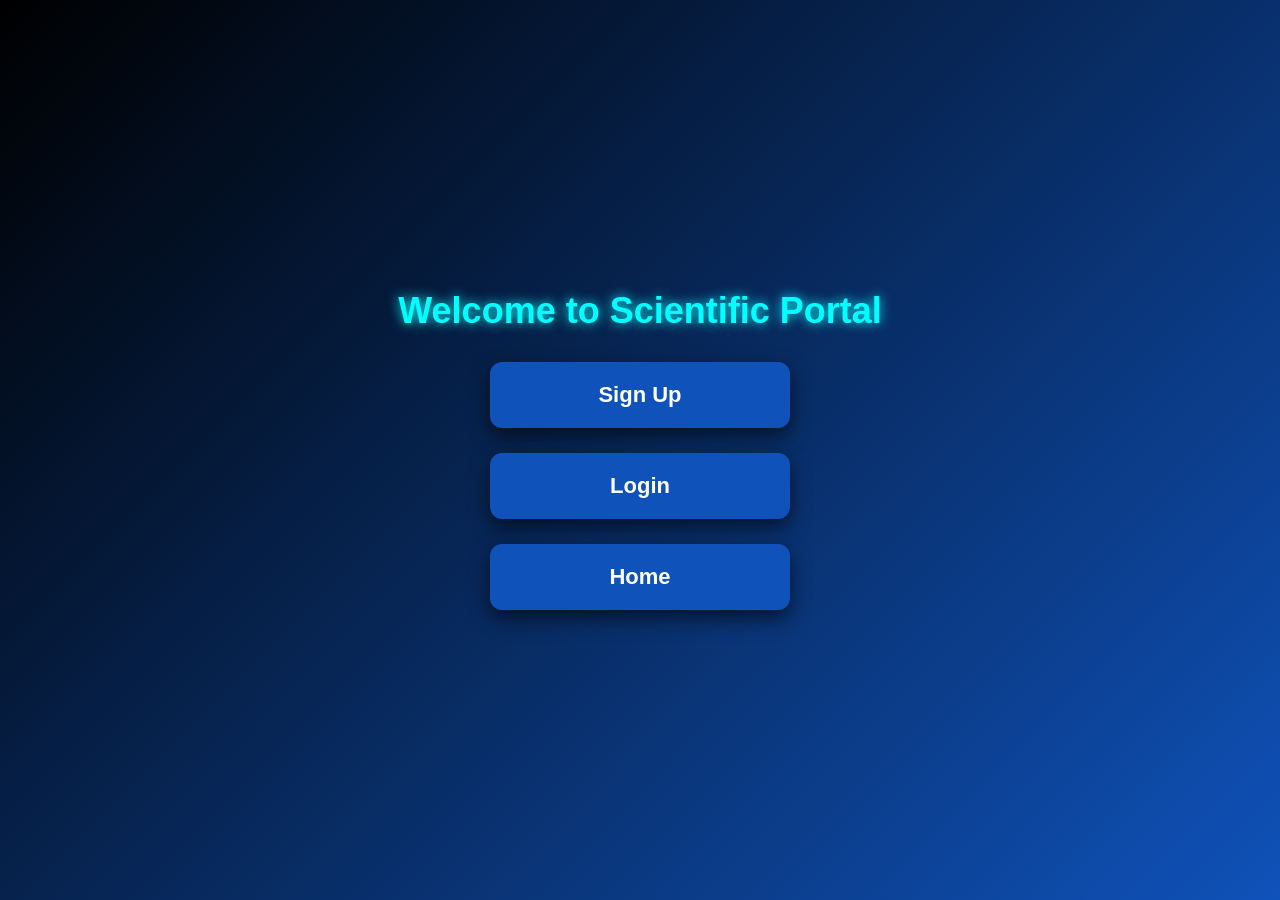
<file: frontend/index.html>
<!DOCTYPE html>
<html>

<head>
    <title>Scientific Portal</title>
    <link rel="stylesheet" href="style.css">
</head>

<body>
    <h1>Welcome to Scientific Portal</h1>
    <div class="portal-buttons">
        <button onclick="location.href='signup.html'">Sign Up</button>
        <button onclick="location.href='login.html'">Login</button>
        <button onclick="location.href='search.html'">Home</button>
    </div>
</body>

</html>
</file>
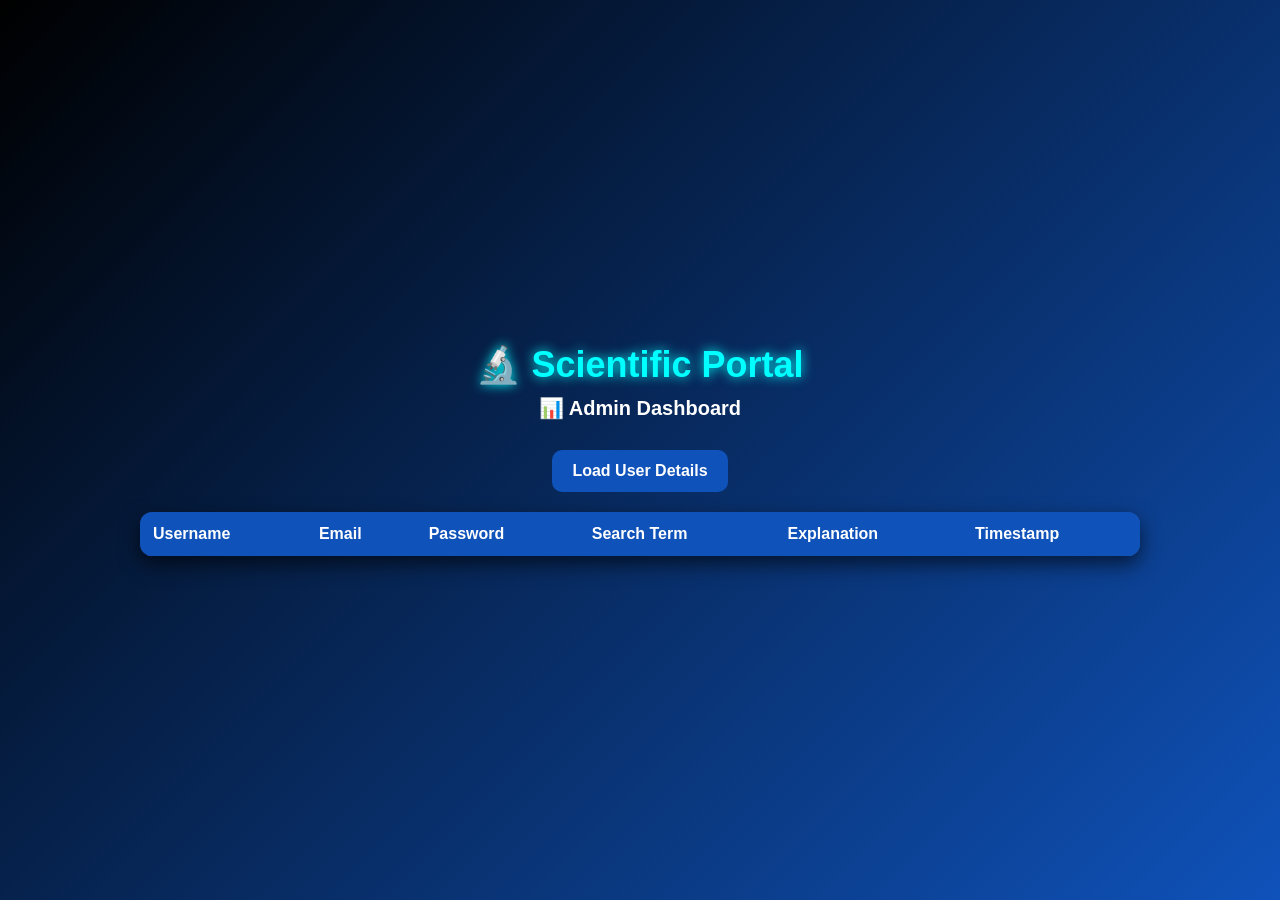
<file: frontend/admin.html>
<!DOCTYPE html>
<html lang="en">

<head>
    <meta charset="UTF-8">
    <title>Admin Dashboard - Scientific Portal</title>
    <link rel="stylesheet" href="style.css"> <!-- reuse your signup/login/search CSS -->
    <style>
        body {
            font-family: "Poppins", sans-serif;
            background: linear-gradient(135deg, #000000, #0f52ba);
            color: #00ffff;
            min-height: 100vh;
            display: flex;
            flex-direction: column;
            align-items: center;
            padding: 30px;
        }

        h1 {
            font-size: 36px;
            margin-bottom: 10px;
            text-shadow: 0 0 12px #00ffff;
        }

        h2 {
            margin-bottom: 30px;
            font-size: 20px;
            color: #fff;
        }

        button {
            padding: 12px 20px;
            font-size: 16px;
            font-weight: bold;
            border-radius: 10px;
            border: none;
            cursor: pointer;
            background: #0f52ba;
            color: #fff;
            transition: 0.3s ease;
            margin-bottom: 20px;
        }

        button:hover {
            background: #00ffff;
            color: #000;
            transform: scale(1.05);
        }

        table {
            border-collapse: collapse;
            width: 100%;
            max-width: 1000px;
            background: rgba(255, 255, 255, 0.08);
            border-radius: 12px;
            box-shadow: 0 8px 20px rgba(0, 0, 0, 0.6);
            overflow: hidden;
        }

        th,
        td {
            border: 1px solid #0f52ba;
            padding: 12px;
            text-align: left;
            color: #fff;
        }

        th {
            background: #0f52ba;
            color: #fff;
            font-weight: bold;
        }

        tr:nth-child(even) {
            background: rgba(255, 255, 255, 0.05);
        }
    </style>
</head>

<body>
    <h1>🔬 Scientific Portal</h1>
    <h2>📊 Admin Dashboard</h2>
    <button id="loadUsers">Load User Details</button>

    <table id="usersTable">
        <thead>
            <tr>
                <th>Username</th>
                <th>Email</th>
                <th>Password</th>
                <th>Search Term</th>
                <th>Explanation</th>
                <th>Timestamp</th>
            </tr>
        </thead>
        <tbody></tbody>
    </table>

    <script>
        document.getElementById("loadUsers").addEventListener("click", async () => {
            try {
                const response = await fetch("http://localhost:5000/admin/users");
                const data = await response.json();

                const tbody = document.querySelector("#usersTable tbody");
                tbody.innerHTML = "";

                data.forEach(item => {
                    const row = `
            <tr>
              <td>${item.username || "N/A"}</td>
              <td>${item.email || "N/A"}</td>
              <td>${item.password || "N/A"}</td>
              <td>${item.query}</td>
              <td>${item.response}</td>
              <td>${new Date(item.timestamp).toLocaleString()}</td>
            </tr>
          `;
                    tbody.innerHTML += row;
                });
            } catch (err) {
                console.error("Error loading users:", err);
                alert("Failed to load user details");
            }
        });
    </script>
</body>

</html>
</file>
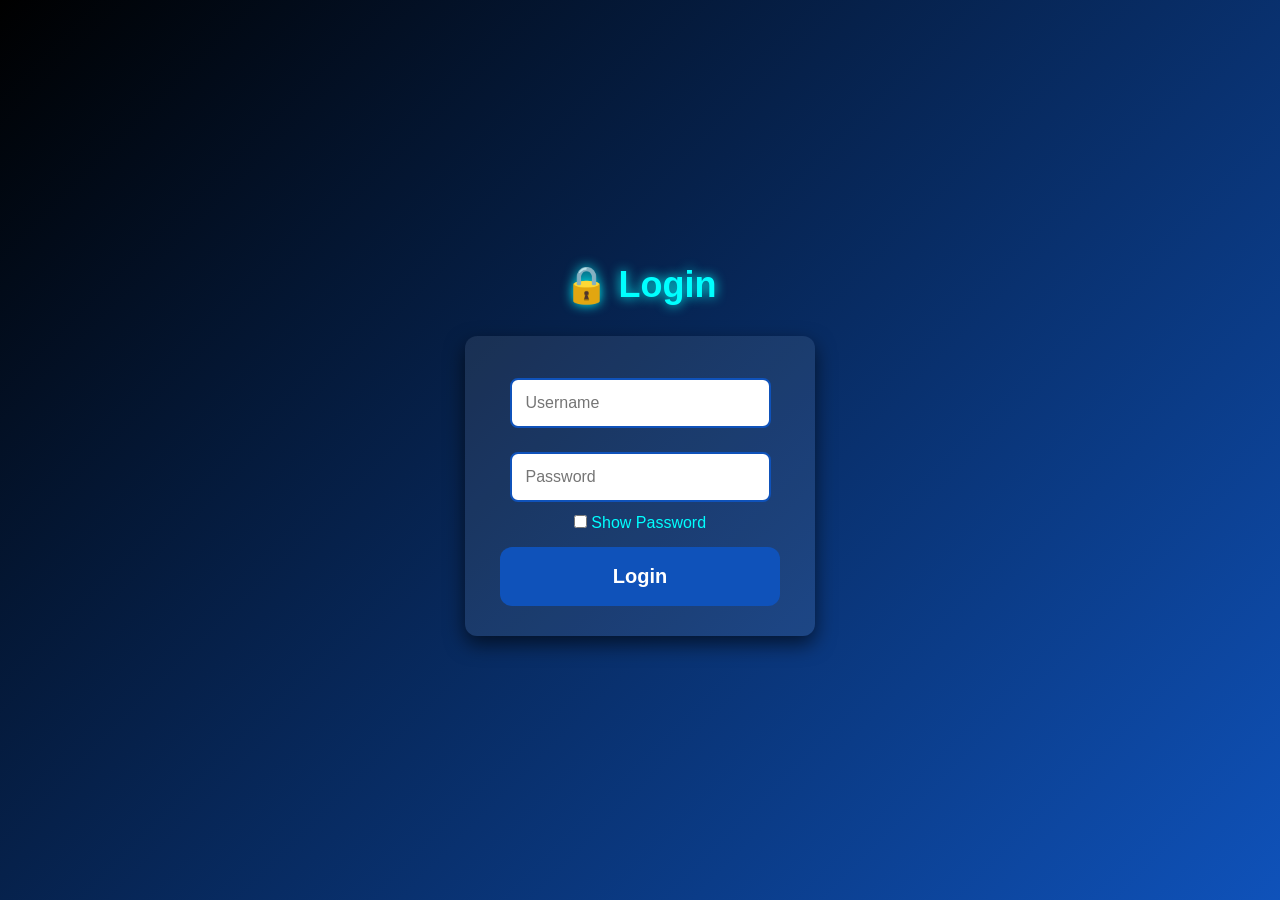
<file: frontend/login.html>
<!DOCTYPE html>
<html lang="en">

<head>
    <meta charset="UTF-8">
    <title>Login</title>
    <link rel="stylesheet" href="style.css"> <!-- or paste your signup CSS here -->
</head>

<body>
    <h1>🔒 Login</h1>
    <form id="loginForm" class="form-box">
        <input type="text" id="username" placeholder="Username" required>
        <input type="password" id="password" placeholder="Password" required>
        <div class="checkbox">
            <input type="checkbox" id="showPassword">
            <label for="showPassword">Show Password</label>
        </div>
        <button type="submit" class="main-btn">Login</button>
    </form>

    <script>
        // Show password toggle
        document.getElementById("showPassword").addEventListener("change", function () {
            const passwordInput = document.getElementById("password");
            passwordInput.type = this.checked ? "text" : "password";
        });

        // Login request
        document.getElementById("loginForm").addEventListener("submit", async (e) => {
            e.preventDefault();
            const username = document.getElementById("username").value;
            const password = document.getElementById("password").value;

            const response = await fetch("http://localhost:5000/login", {
                method: "POST",
                headers: { "Content-Type": "application/json" },
                body: JSON.stringify({ username, password })
            });

            const data = await response.json();
            if (data.token) {
                localStorage.setItem("token", data.token);
                window.location.href = "search.html";
            } else {
                alert("Login failed");
            }
        });
    </script>
</body>

</html>
</file>
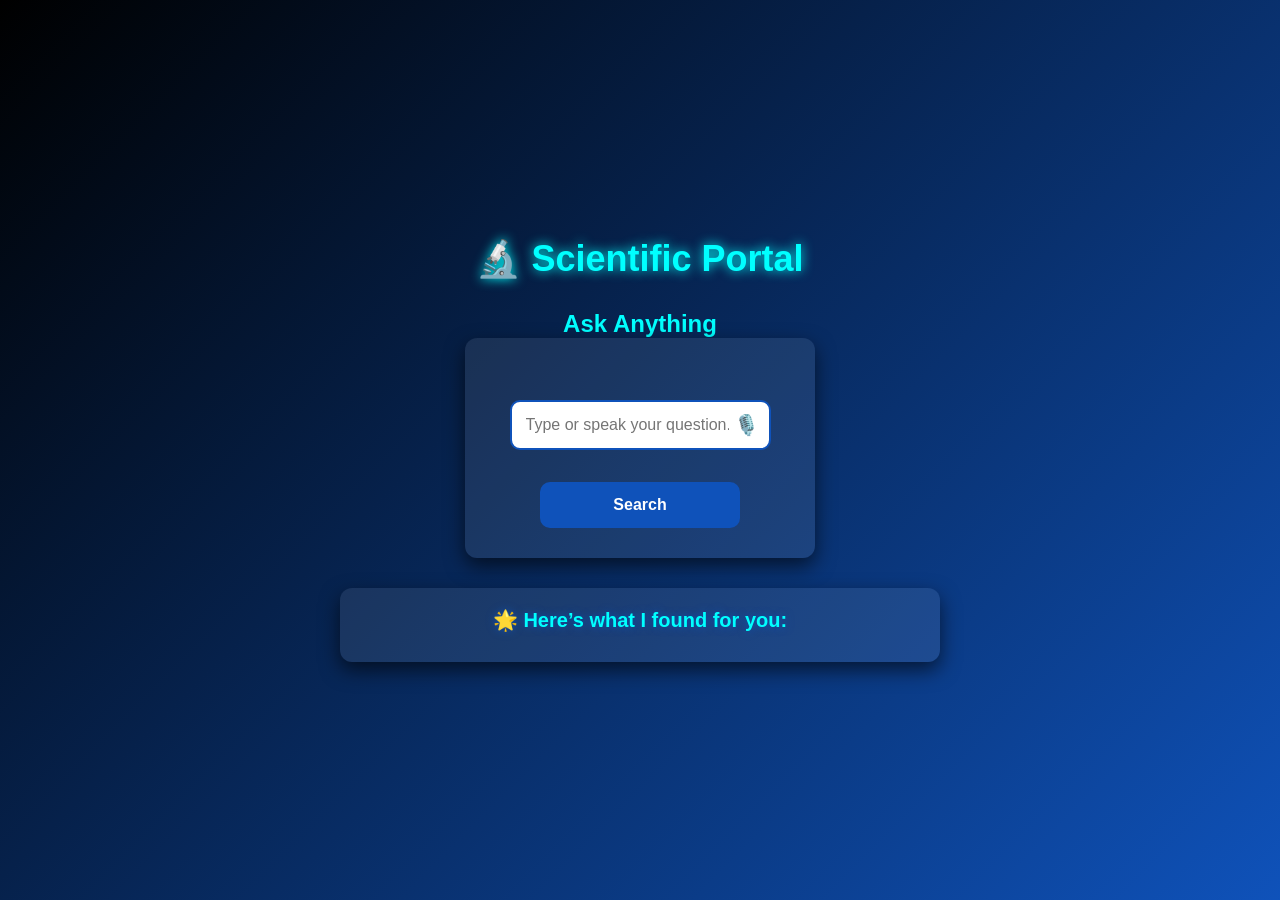
<file: frontend/search.html>
<!DOCTYPE html>
<html lang="en">

<head>
    <meta charset="UTF-8">
    <title>Scientific Portal</title>
    <link rel="stylesheet" href="style.css"> <!-- reuse your signup/login CSS -->
    <style>
        .search-box {
            position: relative;
            width: 90%;
            max-width: 400px;
            margin: 20px auto;
        }

        .search-box input {
            width: 100%;
            padding: 14px 40px 14px 14px;
            /* space for mic */
            border-radius: 10px;
            border: 2px solid #0f52ba;
            font-size: 16px;
            outline: none;
        }

        .search-box input:focus {
            border-color: #00ffff;
        }

        .mic-btn {
            position: absolute;
            top: 50%;
            right: 12px;
            transform: translateY(-50%);
            background: none;
            border: none;
            font-size: 20px;
            cursor: pointer;
            color: #0f52ba;
            transition: 0.3s ease;
            padding: 0;
        }

        .mic-btn:hover {
            color: #00ffff;
        }

        .search-btn {
            display: block;
            margin: 20px auto 0;
            width: 200px;
            padding: 14px;
            font-size: 16px;
            font-weight: bold;
            border-radius: 10px;
            border: none;
            cursor: pointer;
            background: #0f52ba;
            color: #fff;
            transition: 0.3s ease;
        }

        .search-btn:hover {
            background: #00ffff;
            color: #000;
            transform: scale(1.05);
        }

        .result-box {
            margin-top: 30px;
            padding: 20px;
            width: 80%;
            max-width: 600px;
            background: rgba(255, 255, 255, 0.08);
            border-radius: 12px;
            box-shadow: 0 8px 20px rgba(0, 0, 0, 0.6);
            text-align: left;
            font-size: 18px;
            color: #00ffff;
            animation: fadeIn 0.6s ease;
        }

        .result-box h3 {
            margin-bottom: 10px;
            color: #00ffff;
            text-align: center;
            font-size: 20px;
            text-shadow: 0 0 8px #0f52ba;
        }

        .result-box ul {
            list-style: none;
            padding-left: 0;
        }

        .result-box li {
            margin: 8px 0;
            font-size: 18px;
        }

        .result-box li::before {
            content: "✨ ";
            /* fun bullet symbol */
        }

        @keyframes fadeIn {
            from {
                opacity: 0;
                transform: scale(0.95);
            }

            to {
                opacity: 1;
                transform: scale(1);
            }
        }
    </style>
</head>

<body>
    <h1>🔬 Scientific Portal</h1>
    <h2>Ask Anything</h2>
    <form id="queryForm" class="form-box">
        <div class="search-box">
            <input type="text" id="query" placeholder="Type or speak your question..." required>
            <span id="micBtn" class="mic-btn">🎙️</span>
        </div>
        <button type="submit" class="search-btn">Search</button>
    </form>

    <div id="loading" style="display:none; margin-top:20px; font-size:18px; color:#0f52ba; text-align:center;">
        ⏳ Thinking…
    </div>

    <div id="response" class="result-box">
        <h3>🌟 Here’s what I found for you:</h3>
    </div>

    <script>
        // Voice input
        const micBtn = document.getElementById("micBtn");
        const queryInput = document.getElementById("query");
        let recognition;
        if ("webkitSpeechRecognition" in window) {
            recognition = new webkitSpeechRecognition();
            recognition.lang = "en-US";
            micBtn.addEventListener("click", () => recognition.start());
            recognition.onresult = (event) => {
                queryInput.value = event.results[0][0].transcript;
            };
        } else {
            micBtn.style.display = "none";
        }

        // Query submission
        document.getElementById("queryForm").addEventListener("submit", async (e) => {
            e.preventDefault();
            const query = queryInput.value;
            const token = localStorage.getItem("token");

            if (!token) {
                alert("You must log in first!");
                window.location.href = "login.html";
                return;
            }

            const loadingDiv = document.getElementById("loading");
            const responseDiv = document.getElementById("response");

            // Show spinner
            loadingDiv.style.display = "block";
            responseDiv.innerHTML = "";

            try {
                const response = await fetch("http://localhost:5000/query", {
                    method: "POST",
                    headers: { "Content-Type": "application/json" },
                    body: JSON.stringify({ token, query })
                });

                const data = await response.json();
                console.log("Backend response:", data);

                const answer = data.answer || data.error || "⚠️ No explanation returned.";

                responseDiv.innerHTML = `
      <h3>🌟 Quick & Clear:</h3>
      <p>${answer}</p>
    `;
            } catch (err) {
                console.error("Frontend error:", err);
                responseDiv.innerHTML = `
      <h3>🌟 Quick & Clear:</h3>
      <p>⚠️ Error connecting to backend: ${err.message}</p>
    `;
            } finally {
                // Hide spinner
                loadingDiv.style.display = "none";
            }
        });
        // =======================
        // Load last query on page load
        // =======================
        window.addEventListener("DOMContentLoaded", async () => {
            const token = localStorage.getItem("token");
            if (!token) return; // only if user is logged in

            try {
                const response = await fetch("http://localhost:5000/last-query", {
                    method: "GET",
                    headers: {
                        "Authorization": `Bearer ${token}`
                    }
                });

                const data = await response.json();

                if (data && data.response) {
                    const responseDiv = document.getElementById("response");
                    responseDiv.innerHTML = `
                    <h3>🌟 Last Explanation:</h3>
                    <p>${data.response}</p>
                `;
                }
            } catch (err) {
                console.error("Error fetching last query:", err);
            }
        });
    </script>
</body>

</html>
</file>
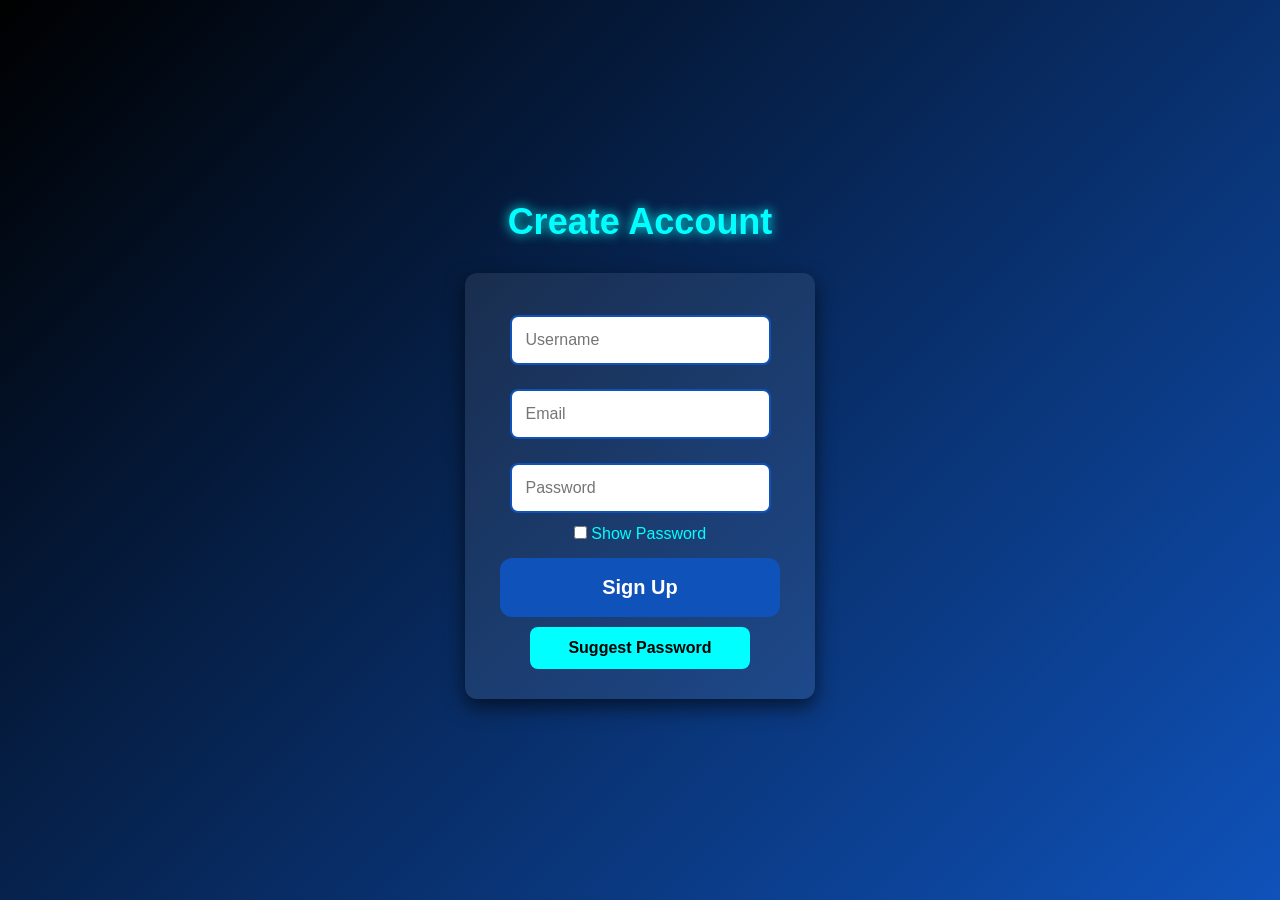
<file: frontend/signup.html>
<!DOCTYPE html>
<html>

<head>
    <title>Sign Up</title>
    <link rel="stylesheet" href="style.css">
</head>

<body>
    <h1>Create Account</h1>
    <form id="signupForm" class="form-box">
        <input type="text" name="username" placeholder="Username" required><br>
        <input type="email" name="email" placeholder="Email" required><br>
        <input type="password" name="password" id="password" placeholder="Password" required><br>

        <!-- Show Password -->
        <label>
            <input type="checkbox" id="showPass"> Show Password
        </label><br>

        <!-- Buttons -->
        <button type="submit" class="main-btn">Sign Up</button>
        <button type="button" id="suggestBtn" class="secondary-btn">Suggest Password</button>
    </form>

    <script src="script.js"></script>
</body>

</html>
</file>
<file: frontend/style.css>
/* Main action button */
.main-btn {
    width: 280px;
    padding: 18px;
    font-size: 20px;
    font-weight: bold;
    border-radius: 12px;
    border: none;
    cursor: pointer;
    background: #0f52ba;
    /* radium blue */
    color: #fff;
    transition: 0.3s ease;
    margin-top: 15px;
}

.main-btn:hover {
    background: #00ffff;
    /* neon cyan glow */
    color: #000;
    transform: scale(1.05);
}

/* Secondary button (Suggest Password) */
.secondary-btn {
    width: 200px;
    padding: 12px;
    font-size: 16px;
    border-radius: 10px;
    border: none;
    cursor: pointer;
    background: #00ffff;
    color: #000;
    margin-top: 10px;
    transition: 0.3s ease;
}

.secondary-btn:hover {
    background: #0f52ba;
    color: #fff;
}



/* Reset */
* {
    margin: 0;
    padding: 0;
    box-sizing: border-box;
    font-family: "Poppins", sans-serif;
}

/* Portal Page Layout */
body {
    background: linear-gradient(135deg, #000000, #0f52ba);
    /* black + radium blue */
    color: #00ffff;
    /* neon cyan text */
    min-height: 100vh;
    display: flex;
    flex-direction: column;
    align-items: center;
    justify-content: center;
}


/* Headings */
/* Heading */
h1 {
    font-size: 36px;
    margin-bottom: 40px;
    text-shadow: 0 0 10px #00ffff;
}


/* Buttons */
button[type="button"] {
    background: #00ffff;
    /* neon cyan */
    color: #000;
    padding: 12px 20px;
    margin-top: 10px;
    border-radius: 8px;
    font-weight: bold;
    cursor: pointer;
    transition: 0.3s ease;
}

button[type="button"]:hover {
    background: #0f52ba;
    color: #fff;
}

/* Forms */
form {
    background: rgba(255, 255, 255, 0.1);
    padding: 30px;
    border-radius: 12px;
    width: 350px;
    text-align: center;
    box-shadow: 0 8px 20px rgba(0, 0, 0, 0.5);
}

input[type="text"],
input[type="email"],
input[type="password"],
input[type="file"] {
    width: 90%;
    padding: 12px;
    margin: 12px 0;
    border: 2px solid #0f52ba;
    border-radius: 8px;
    outline: none;
    transition: 0.3s;
}

input:focus {
    border-color: #00ffff;
}

/* Result Box */
#result {
    margin-top: 20px;
    background: rgba(255, 255, 255, 0.15);
    padding: 20px;
    border-radius: 10px;
    width: 80%;
    text-align: center;
    font-size: 20px;
    color: #fff;
    animation: fadeIn 0.8s ease;
}

/* Fun Animation */
@keyframes pop {
    0% {
        transform: scale(0.8);
        opacity: 0.5;
    }

    100% {
        transform: scale(1);
        opacity: 1;
    }
}

/* Portal Buttons */
.portal-buttons {
    display: flex;
    flex-direction: column;
    align-items: center;
    gap: 25px;
    /* spacing between buttons */
}

.portal-buttons button {
    width: 300px;
    /* wide buttons */
    padding: 20px;
    /* tall buttons */
    font-size: 22px;
    /* large text */
    font-weight: bold;
    border-radius: 12px;
    border: none;
    cursor: pointer;
    background: #0f52ba;
    /* radium blue */
    color: #fff;
    transition: 0.3s ease;
    box-shadow: 0 8px 20px rgba(0, 0, 0, 0.6);
}

.portal-buttons button:hover {
    background: #00ffff;
    /* neon cyan glow */
    color: #000;
    transform: scale(1.08);
}


/* Page background */
body {
    background: linear-gradient(135deg, #000000, #0f52ba);
    /* black + radium blue */
    color: #00ffff;
    /* neon cyan text */
    min-height: 100vh;
    display: flex;
    flex-direction: column;
    align-items: center;
    justify-content: center;
}

/* Heading */
h1 {
    font-size: 36px;
    margin-bottom: 30px;
    text-shadow: 0 0 12px #00ffff;
}

/* Form box */
.form-box {
    background: rgba(255, 255, 255, 0.08);
    padding: 30px;
    border-radius: 12px;
    box-shadow: 0 8px 20px rgba(0, 0, 0, 0.6);
    text-align: center;
}

/* Inputs */
input[type="text"],
input[type="email"],
input[type="password"] {
    width: 90%;
    padding: 14px;
    margin: 12px 0;
    border: 2px solid #0f52ba;
    border-radius: 8px;
    outline: none;
    font-size: 16px;
}

input:focus {
    border-color: #00ffff;
}

/* Main Sign Up button */
.main-btn {
    width: 280px;
    padding: 18px;
    font-size: 20px;
    font-weight: bold;
    border-radius: 12px;
    border: none;
    cursor: pointer;
    background: #0f52ba;
    color: #fff;
    transition: 0.3s ease;
    margin-top: 15px;
}

.main-btn:hover {
    background: #00ffff;
    color: #000;
    transform: scale(1.05);
}

/* Suggest Password button */
.secondary-btn {
    width: 220px;
    padding: 14px;
    font-size: 16px;
    border-radius: 10px;
    border: none;
    cursor: pointer;
    background: #00ffff;
    color: #000;
    margin-top: 12px;
    transition: 0.3s ease;
}

.secondary-btn:hover {
    background: #0f52ba;
    color: #fff;
}

/* Main action button */
.main-btn {
    width: 280px;
    padding: 18px;
    font-size: 20px;
    font-weight: bold;
    border-radius: 12px;
    border: none;
    cursor: pointer;
    background: #0f52ba;
    /* radium blue */
    color: #fff;
    transition: 0.3s ease;
    margin-top: 15px;
}

.main-btn:hover {
    background: #00ffff;
    /* neon cyan glow */
    color: #000;
    transform: scale(1.05);
}

/* Search Box */
.search-box {
    display: flex;
    align-items: center;
    justify-content: center;
    gap: 8px;
    margin-top: 20px;
}

.search-box input {
    width: 350px;
    padding: 14px;
    border-radius: 10px;
    border: 2px solid #0f52ba;
    font-size: 16px;
    outline: none;
}

.search-box input:focus {
    border-color: #00ffff;
}

/* Mic button inside text box */
.mic-btn {
    background: transparent;
    border: none;
    font-size: 20px;
    cursor: pointer;
    margin-left: -40px;
    /* overlaps inside input */
    color: #0f52ba;
    transition: 0.3s ease;
}

.mic-btn:hover {
    color: #00ffff;
}

/* Search button (slightly smaller, styled) */
.search-btn {
    padding: 10px 18px;
    font-size: 16px;
    font-weight: bold;
    border-radius: 8px;
    border: none;
    cursor: pointer;
    background: #0f52ba;
    color: #fff;
    transition: 0.3s ease;
}

.search-btn:hover {
    background: #00ffff;
    color: #000;
    transform: scale(1.05);
}

/* Result Box */
.result-box {
    margin-top: 30px;
    padding: 20px;
    width: 80%;
    max-width: 600px;
    background: rgba(255, 255, 255, 0.08);
    border-radius: 12px;
    box-shadow: 0 8px 20px rgba(0, 0, 0, 0.6);
    text-align: center;
    font-size: 18px;
    color: #00ffff;
    animation: fadeIn 0.6s ease;
}

.result-box p {
    margin: 10px 0;
    font-style: italic;
}

/* Fun animation */
@keyframes fadeIn {
    from {
        opacity: 0;
        transform: scale(0.95);
    }

    to {
        opacity: 1;
        transform: scale(1);
    }
}
</file>
